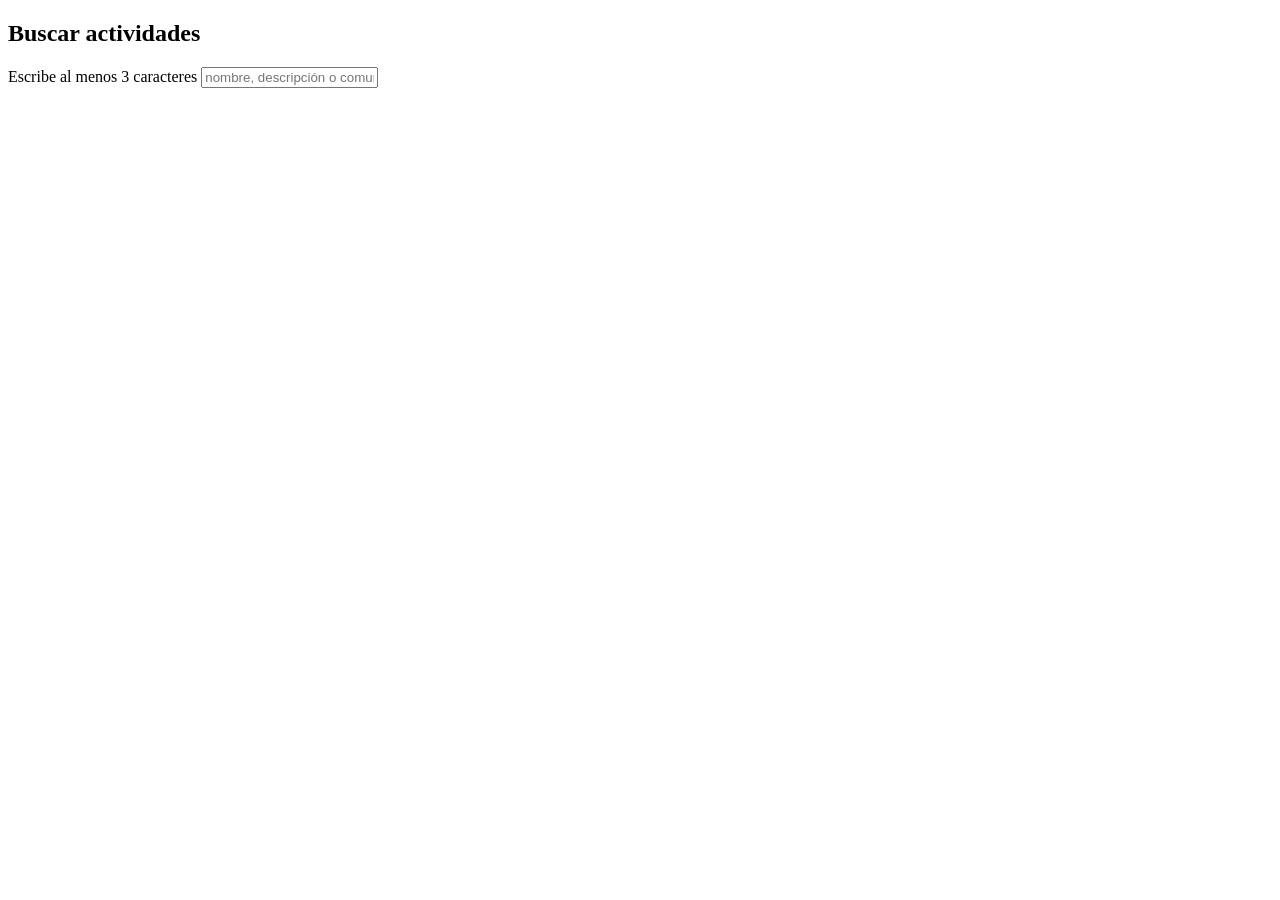
<file: Tarea 4/demo/target/classes/templates/index.html>
<!DOCTYPE html>
<html lang="es" xmlns:th="http://www.thymeleaf.org">
<head>
  <meta charset="UTF-8">
  <meta name="viewport" content="width=device-width, initial-scale=1.0">
  <title>Buscador de actividades</title>
  <link rel="stylesheet" th:href="@{/estilos.css}">
</head>
<body>

  <div th:replace="~{fragments/comunes :: cabecera}"></div>

  <main>
    <section>
      <h2>Buscar actividades</h2>

      <div class="datos">
        <label for="busqueda">Escribe al menos 3 caracteres</label>
        <input type="text" id="busqueda" placeholder="nombre, descripción o comuna">
      </div>

      <p id="estado" class="estado"></p>

      <div id="resultados"></div>
    </section>
  </main>

  <script th:src="@{/buscador.js}"></script>
</body>
</html>
</file>
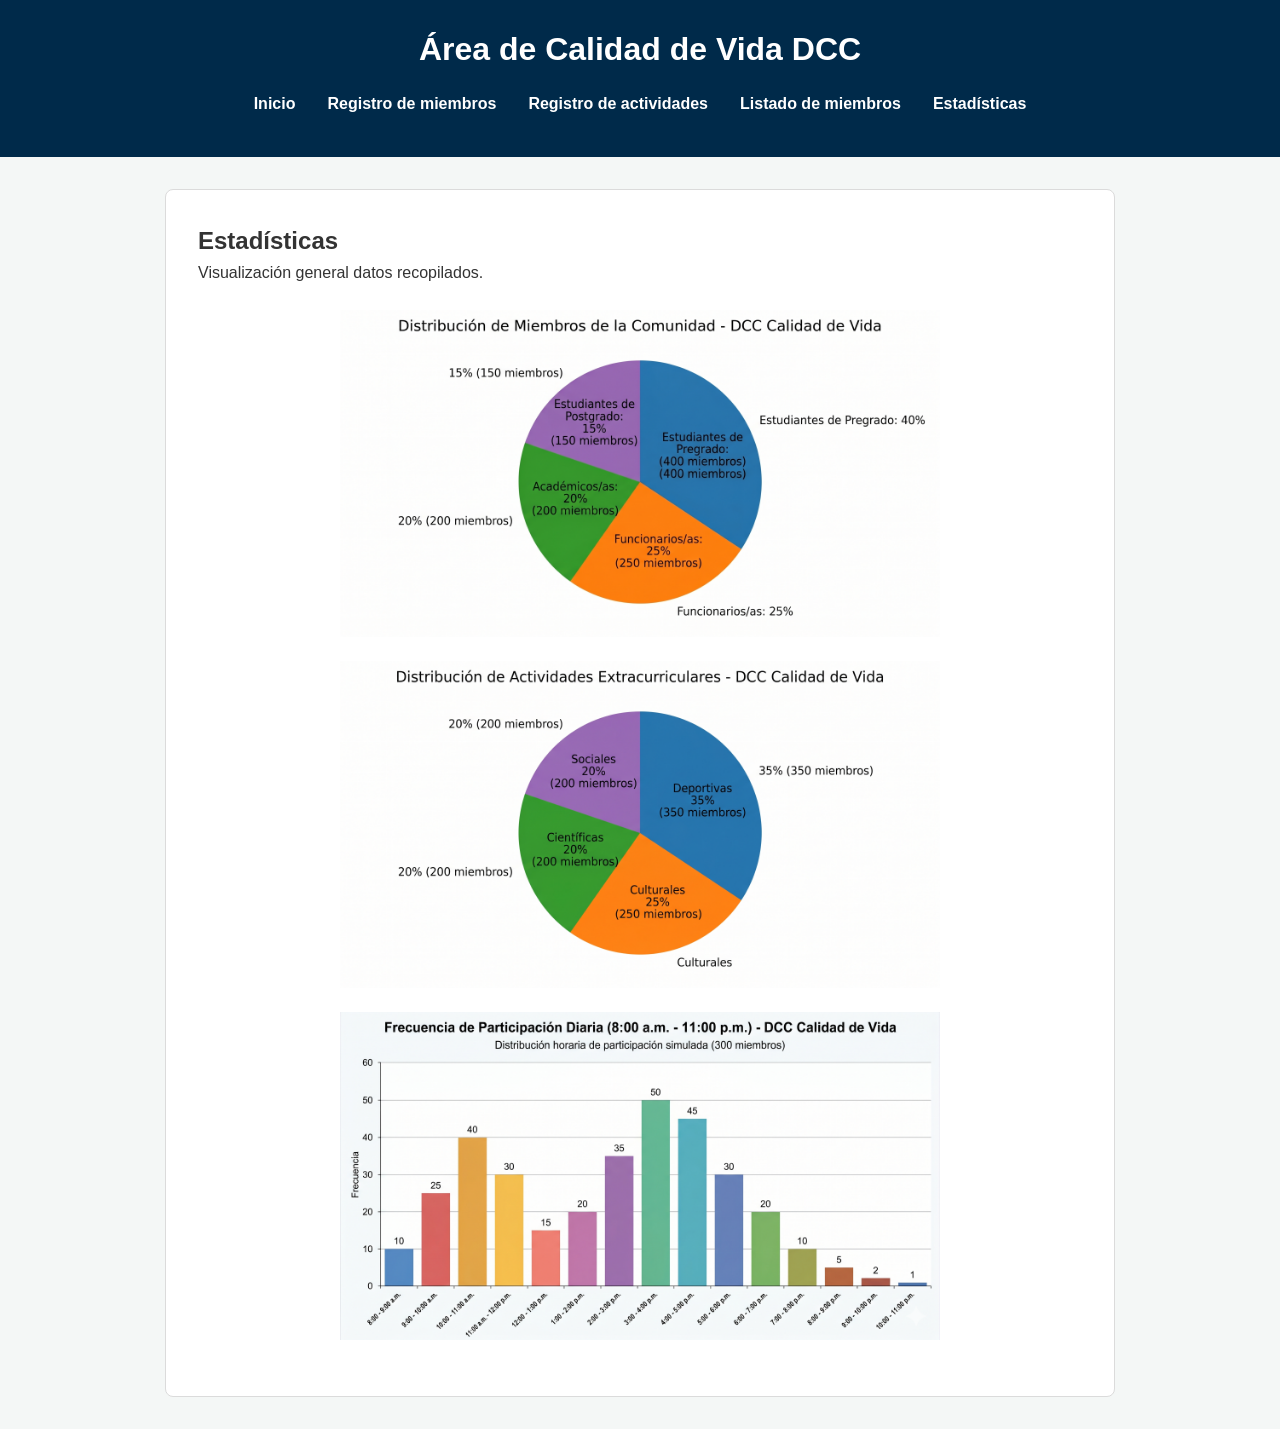
<file: Tarea 1/Estadisticas.html>
<!DOCTYPE html>
<html lang="es">
<head>
  <meta charset="UTF-8">
  <title>Estadísticas | Calidad de Vida DCC</title>
  <link rel="stylesheet" href="css/styles.css">
</head>

<body>
  <header>
    <h1>Área de Calidad de Vida DCC</h1>

    <nav>
      <ul>
        <li><a href="Inicio.html">Inicio</a></li>
        <li><a href="Registro.html">Registro de miembros</a></li>
        <li><a href="Reporte-actividades.html">Registro de actividades</a></li>
        <li><a href="Lista-miembros.html">Listado de miembros</a></li>
        <li><a href="Estadisticas.html">Estadísticas</a></li>
      </ul>
    </nav>
  </header>

  <main>
    <section>
      <h2>Estadísticas</h2>

      <p>
        Visualización general datos recopilados.
      </p>

      <div class="graficos">
        <img src="img/grafico1.png" alt="Participación por tipo de miembro">
        <img src="img/grafico2.png" alt="Horas dedicadas a actividades">
        <img src="img/grafico3.png" alt="Distribución de actividades">
      </div>

    </section>
  </main>
</body>
</html>
</file>
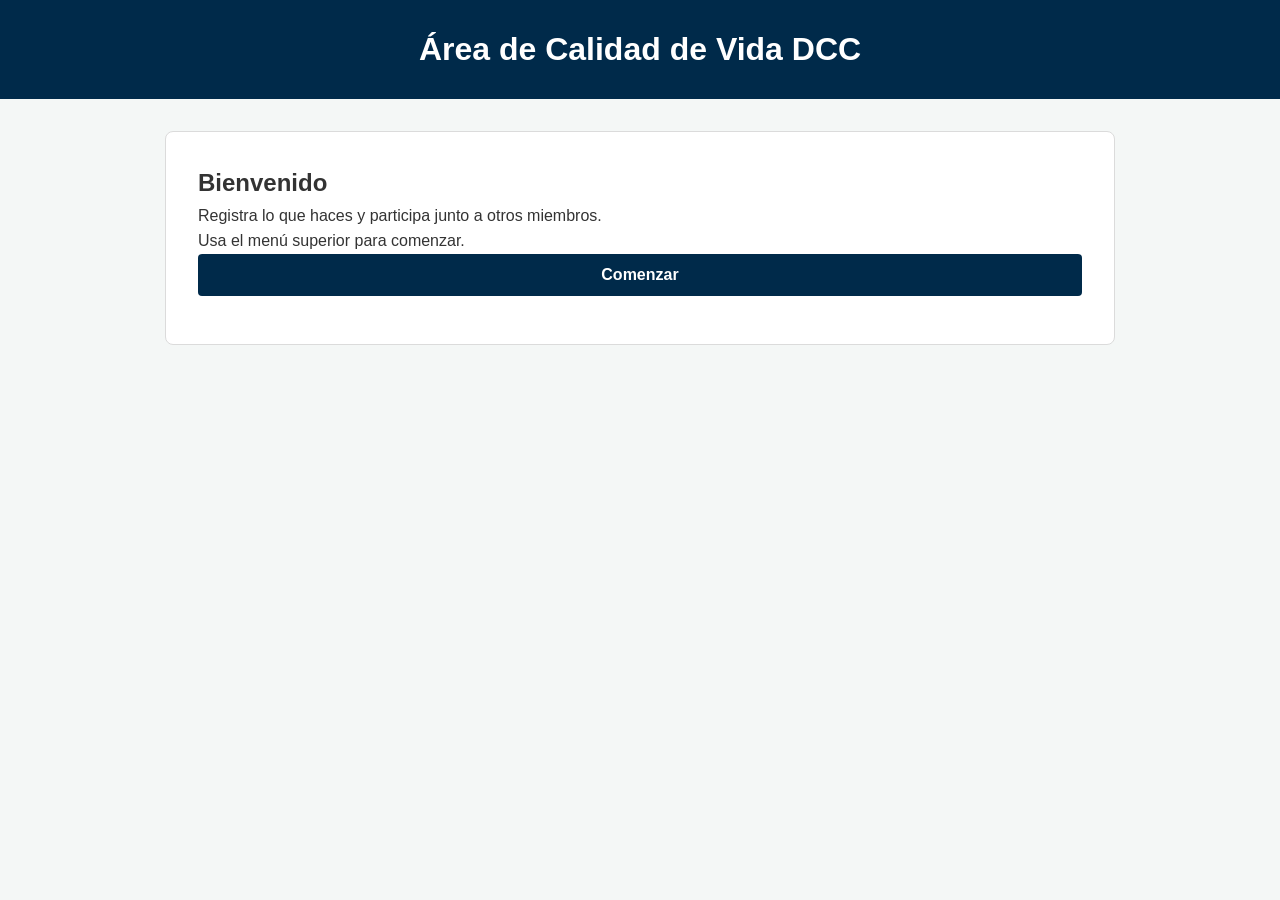
<file: Tarea 1/Inicio.html>
<!DOCTYPE html>
<html lang="es">
<head>
  <meta charset="UTF-8">
  <meta name="viewport" content="width=device-width, initial-scale=1.0">
  <title>Inicio | Calidad de Vida DCC</title>
  <link rel="stylesheet" href="css/styles.css">
</head>

<body>
  <header>
    <h1>Área de Calidad de Vida DCC</h1>

  </header>
<main>
  <section>
    <h2>Bienvenido</h2>

    <p>
       Registra lo que haces y participa junto a otros miembros.
    </p>

    <p>
      Usa el menú superior para comenzar.
    </p>
    <p class="datos">
      <a href="Registro.html">
      <button type="button">Comenzar</button>
    </a>
</p>
  </section>
</main>
</body>
</html>
</file>
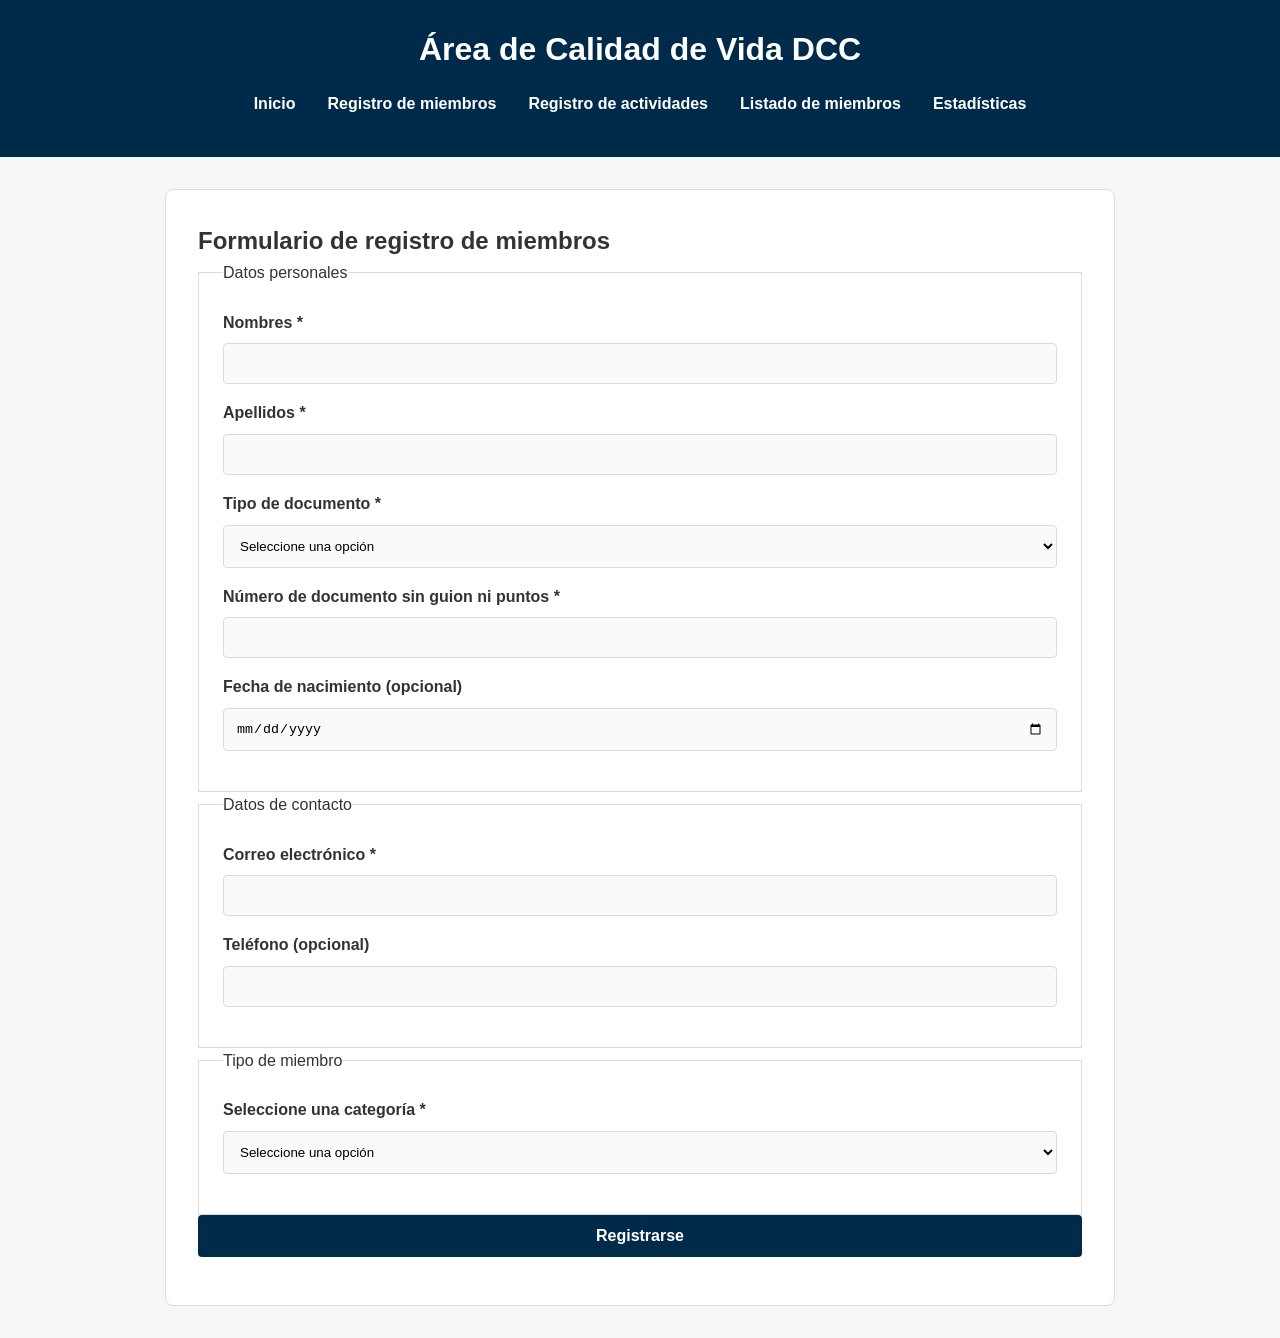
<file: Tarea 1/Registro.html>
<!DOCTYPE html>
<html lang="es">
<head>
  <meta charset="UTF-8">
  <meta name="viewport" content="width=device-width, initial-scale=1.0">
  <title>Registro de miembros | Calidad de Vida DCC</title>
  <link rel="stylesheet" href="css/styles.css">
  <script src="js/registro-miembros.js" defer></script>
</head>
<body>
  <header>
    <h1>Área de Calidad de Vida DCC</h1>

    <nav aria-label="Navegación principal">
      <ul>
        <li><a href="Inicio.html">Inicio</a></li>
        <li><a href="Registro.html">Registro de miembros</a></li>
        <li><a href="Reporte-actividades.html">Registro de actividades</a></li>
        <li><a href="Lista-miembros.html">Listado de miembros</a></li>
        <li><a href="Estadisticas.html">Estadísticas</a></li>
      </ul>
    </nav>
  </header>

  <main>
    <section aria-labelledby="registro">
      <h2 id="registro">Formulario de registro de miembros</h2>

      <form id="registro-miembro" novalidate>
        <fieldset>
          <legend>Datos personales</legend>

          <p class="datos">
            <label for="nombres">Nombres *</label>
            <input type="text" id="nombres" name="nombres">
            <span id="error-nombres-vacio" class="error">Debe ingresar los nombres.</span>
            <span id="error-nombres-min" class="error">Debe tener al menos 3 caracteres.</span>
            <span id="error-nombres-max" class="error">No puede superar los 50 caracteres.</span>
            <span id="error-nombres-formato" class="error">Solo se permiten letras y espacios.</span>
          </p>

          <p class="datos">
            <label for="apellidos">Apellidos *</label>
            <input type="text" id="apellidos" name="apellidos">
            <span id="error-apellidos-vacio" class="error">Debe ingresar apellidos.</span>
            <span id="error-apellidos-min" class="error">Debe tener al menos 3 caracteres.</span>
            <span id="error-apellidos-max" class="error">No puede superar los 50 caracteres.</span>
            <span id="error-apellidos-formato" class="error">Solo se permiten letras y espacios.</span>
          </p>

          <p class="datos">
            <label for="tipo-documento">Tipo de documento *</label>
            <select id="tipo-documento" name="tipo-documento">
              <option value="">Seleccione una opción</option>
              <option value="rut">RUT</option>
              <option value="pasaporte">Pasaporte</option>
            </select>
            <span id="error-tipo-documento" class="error">Debe seleccionar una opcion.</span>
          </p>

          <p class="datos">
            <label for="documento">Número de documento sin guion ni puntos *</label>
            <input type="text" id="documento" name="documento">
            <span id="error-documento-vacio" class="error">Debe ingresar el documento.</span>
            <span id="error-documento-min" class="error">Debe tener al menos 8 caracteres.</span>
            <span id="error-documento-max" class="error">No puede superar los 9 caracteres.</span>
          </p>

          <p class="datos">
            <label for="fecha-nacimiento">Fecha de nacimiento (opcional)</label>
            <input type="date" id="fecha-nacimiento" name="fecha-nacimiento">
            <span id="error-fecha" class="error">Debe ingresar una fecha válida (no futura).</span>
          </p>
        </fieldset>

        <fieldset>
          <legend>Datos de contacto</legend>
          <p class="datos">
            <label for="correo">Correo electrónico *</label>
            <input type="email" id="correo" name="correo">
            <span id="error-correo" class="error">Debe ingresar un correo electrónico.</span>
          </p>

          <p class="datos">
            <label for="telefono">Teléfono (opcional)</label>
            <input type="tel" id="telefono" name="telefono">
            <span id="error-telefono-formato" class="error">Debe tener 8 dígitos numéricos.</span>
          </p>
        </fieldset>

        <fieldset>
          <legend>Tipo de miembro</legend>

          <p class="datos">
            <label for="tipo-miembro">Seleccione una categoría *</label>
            <select id="tipo-miembro" name="tipo-miembro">
              <option value="">Seleccione una opción</option>
              <option value="pregrado">Estudiante de pregrado</option>
              <option value="postgrado">Estudiante de postgrado</option>
              <option value="funcionario">Funcionario/a</option>
              <option value="academico">Académico/a</option>
            </select>
            <span id="error-tipo-miembro" class="error">Debe seleccionar una opcion.</span>
          </p>
        </fieldset>

          <p class="datos">
           <button type="submit">Registrarse</button>
          </p>
      </form>
    </section>
  </main>
</body>
</html>
</file>
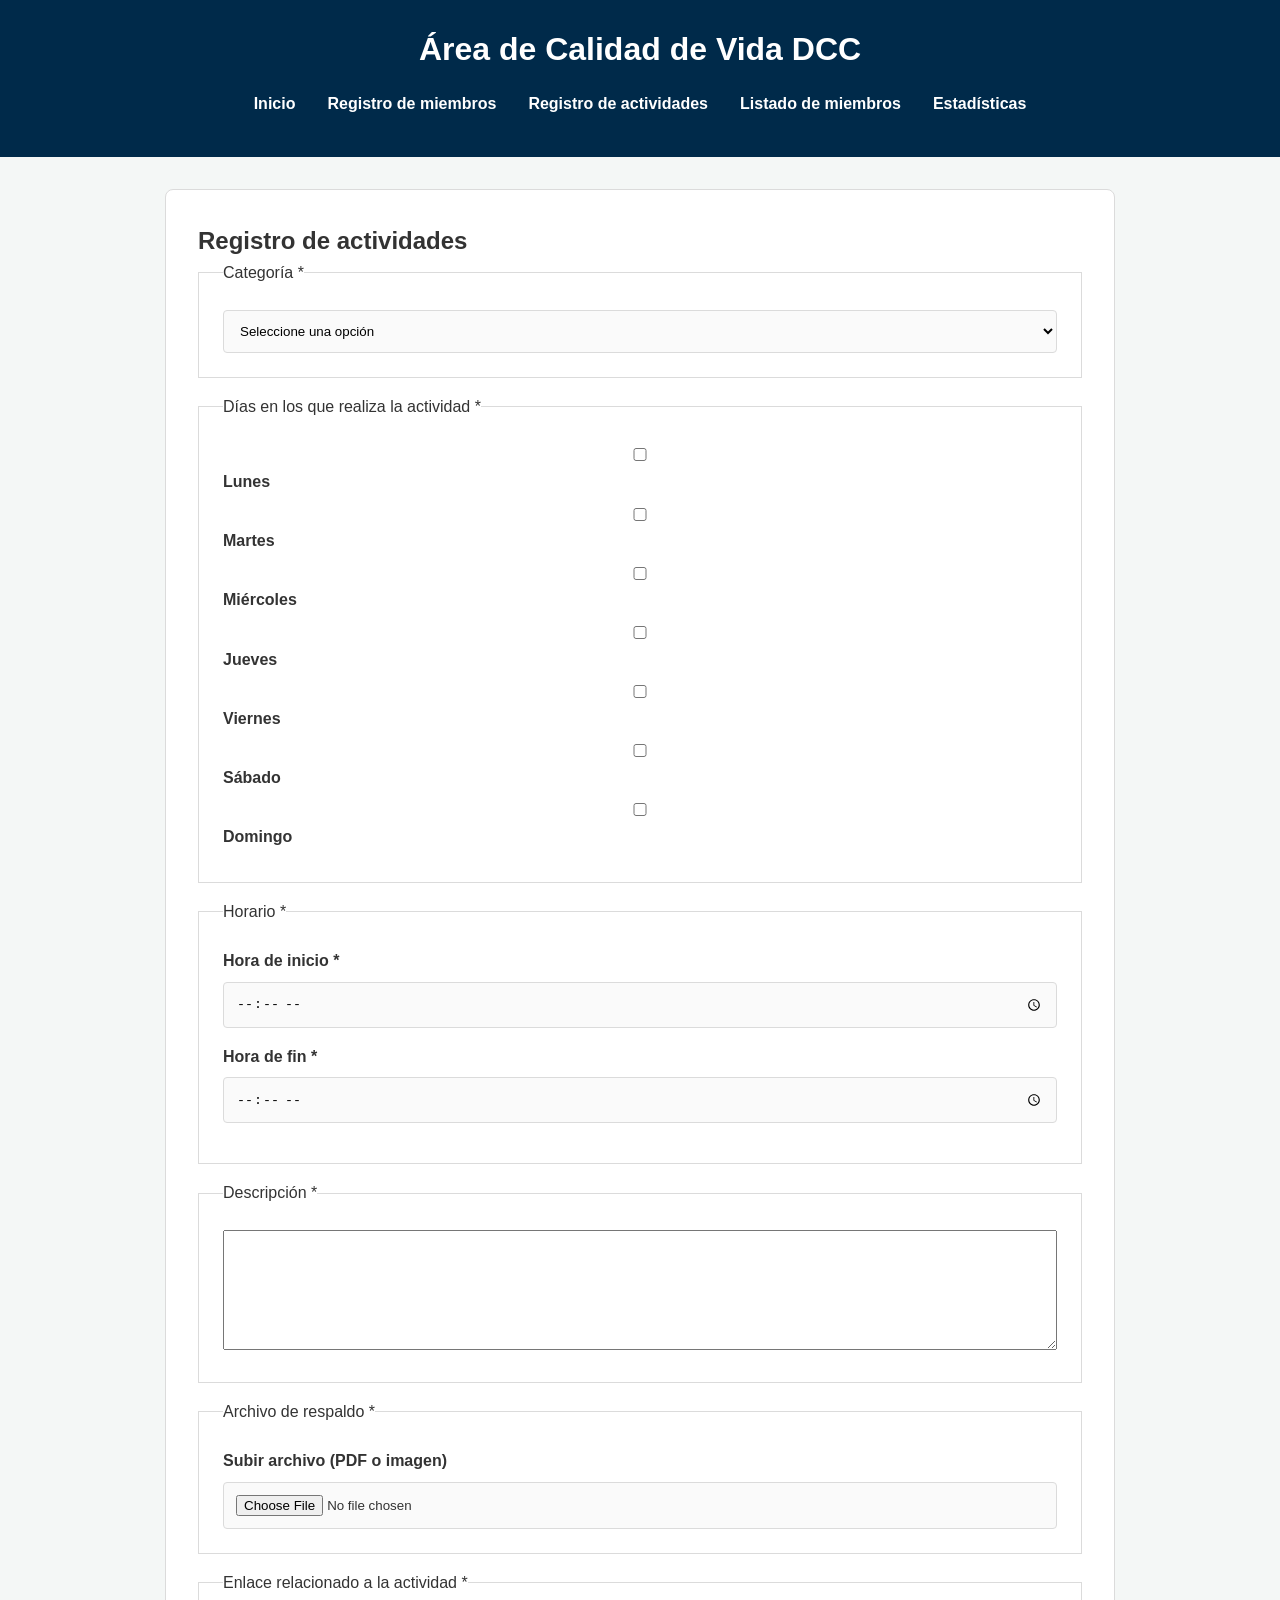
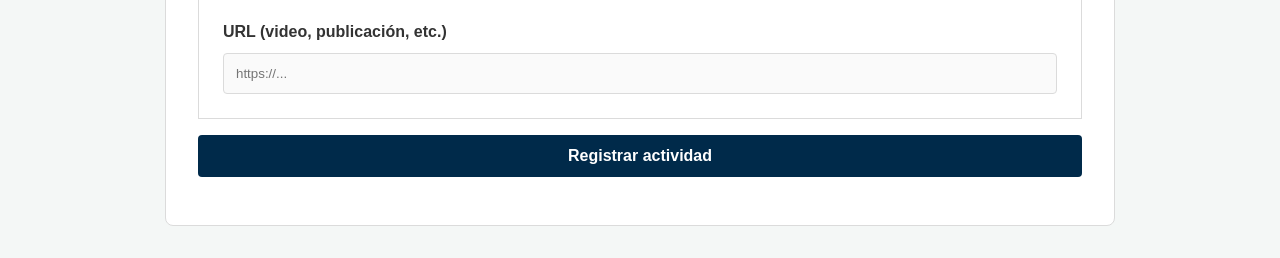
<file: Tarea 1/Reporte-actividades.html>
<!DOCTYPE html>
<html lang="es">
<head>
  <meta charset="UTF-8">
  <meta name="viewport" content="width=device-width, initial-scale=1.0">
  <title>Registro de actividades | Calidad de Vida DCC</title>

  <link rel="stylesheet" href="css/styles.css">
  <script src="js/registro-actividades.js" defer></script>
</head>

<body>
  <header>
    <h1>Área de Calidad de Vida DCC</h1>
    <nav aria-label="Navegación principal">
      <ul>
        <li><a href="Inicio.html">Inicio</a></li>
        <li><a href="Registro.html">Registro de miembros</a></li>
        <li><a href="Reporte-actividades.html">Registro de actividades</a></li>
        <li><a href="Lista-miembros.html">Listado de miembros</a></li>
        <li><a href="Estadisticas.html">Estadísticas</a></li>
      </ul>
    </nav>
  </header>

  <main>
    <section>
      <h2>Registro de actividades</h2>

      <form id="registro-actividad" novalidate>

        <fieldset class="datos">
          <legend>Categoría *</legend>
          <select id="categoria" name="categoria" required>
            <p><option value="">Seleccione una opción</option></p>
            <p><option value="deportiva">Deportiva</option></p>
            <p><option value="social">Social</option></p>
            <p><option value="cientifica">Científica</option></p>
            <p><option value="cultural">Cultural</option></p>
          </select>
          <span id="error-categoria" class="error">Debe seleccionar una categoría.</span>
        </fieldset>


        <fieldset class="datos">
          <legend>Días en los que realiza la actividad *</legend>
          <div class="checkbox-group">
            <label><input type="checkbox" name="dias" value="lunes"> Lunes</label>
            <label><input type="checkbox" name="dias" value="martes"> Martes</label>
            <label><input type="checkbox" name="dias" value="miercoles"> Miércoles</label>
            <label><input type="checkbox" name="dias" value="jueves"> Jueves</label>
            <label><input type="checkbox" name="dias" value="viernes"> Viernes</label>
            <label><input type="checkbox" name="dias" value="sabado"> Sábado</label>
            <label><input type="checkbox" name="dias" value="domingo"> Domingo</label>
          </div>
          <span id="error-dias" class="error">Debe seleccionar al menos un día.</span>
        </fieldset>

        <fieldset class="datos">
          <legend>Horario *</legend>
          <div class="datos">
            <label for="hora-inicio">Hora de inicio *</label>
            <input type="time" id="hora-inicio" name="hora-inicio" min="08:00" max="23:00" required>
          </div>

          <div class="datos">
            <label for="hora-fin">Hora de fin *</label>
            <input type="time" id="hora-fin" name="hora-fin" min="08:00" max="23:00" required>
            <span id="error-horario" class="error">Horario inválido (inicio debe ser menor que fin).</span>
          </div>
        </fieldset>

        <fieldset class="datos">
          <legend>Descripción *</legend>
          <textarea id="descripcion" name="descripcion" minlength="20" maxlength="150" required></textarea>
          <span id="error-descripcion" class="error">Debe tener entre 20 y 150 caracteres.</span>
        </fieldset>

        <fieldset class="datos">
          <legend>Archivo de respaldo *</legend>
          <label for="archivo">Subir archivo (PDF o imagen)</label>
          <input type="file" id="archivo" name="archivo" accept=".pdf,.png,.jpg,.jpeg" required>
          <span id="error-archivo" class="error">Debe subir un archivo válido. </span>
        </fieldset>

        <fieldset class="datos">
          <legend>Enlace relacionado a la actividad *</legend>
          <label for="enlace">URL (video, publicación, etc.)</label>
          <input type="url" id="enlace" name="enlace" placeholder="https://..." required>
          <span id="error-enlace" class="error">Debe ingresar un enlace válido.</span>
        </fieldset>

        <p class="datos">
          <button type="submit">Registrar actividad</button>
        </p>
      </form>
    </section>
  </main>
</body>
</html>
</file>
<file: Tarea 1/css/styles.css>
:root {
  --borde: #dbdbdb;
  --fondo: #f4f7f6;
  --texto: #333333;
  --azul: #002A4A;
  --celeste: #4bb4f8;
  --radio: 8px;
}

* {
  box-sizing: border-box;
  margin: 0;
  padding: 0;
}

body {
  font-family: Arial, sans-serif;
  background-color: var(--fondo);
  color: var(--texto);
  line-height: 1.6;
}

header {
  background-color: var(--azul);
  color: white;
  text-align: center;
  padding: 1.5rem;
}

nav ul {
  list-style: none;
  display: flex;
  justify-content: center;
  gap: 2rem;
  padding: 1rem;
}

nav a {
  text-decoration: none;
  color: white;
  font-weight: bold;
}

main {
  max-width: 950px;
  margin: 2rem auto;
  padding: 2rem;
  background-color: white;
  border: 1px solid var(--borde);
  border-radius: var(--radio);
}

fieldset {
  border: 1px solid var(--borde);
  padding: 1.5rem;
}

.datos {
  margin-bottom: 1rem;
}

label {
  display: block;
  margin-bottom: 0.5rem;
  font-weight: bold;
}

input,
select {
  width: 100%;
  padding: 0.75rem;
  border: 1px solid var(--borde);
  background-color: #fafafa;
  border-radius: 4px;
}

button {
  width: 100%;
  padding: 0.75rem;
  border: none;
  border-radius: 4px;
  background-color: var(--azul);
  color: white;
  font-size: 1rem;
  font-weight: bold;
  cursor: pointer;
}

button:hover {
  background-color: var(--celeste);
}

.error {
  display: none;
  color: red;
  font-size: 0.9rem;
}

.visible {
  display: block;
}

.graficos img {
  display: block;
  margin: 1.5rem auto;
  max-width: 600px;
  width: 100%;
}


#descripcion {
  width: 100%;
  min-height: 120px;
  resize: vertical; 
}

table {
  width: 100%;
  border-collapse: collapse;
  margin-top: 1rem;
}

th, td {
  border: 1px solid var(--borde);
  padding: 0.8rem 1rem; /* 👈 aquí está la separación interna */
  text-align: left;
  vertical-align: middle;
}

th {
  background-color: var(--azul);
  color: white;
}

.pagina {
  display: flex;
  justify-content: center;
  gap: 1rem;
  margin-top: 1rem;
}

.pagina button {
  padding: 0.5rem 1rem;
  cursor: pointer;
}
</file>
